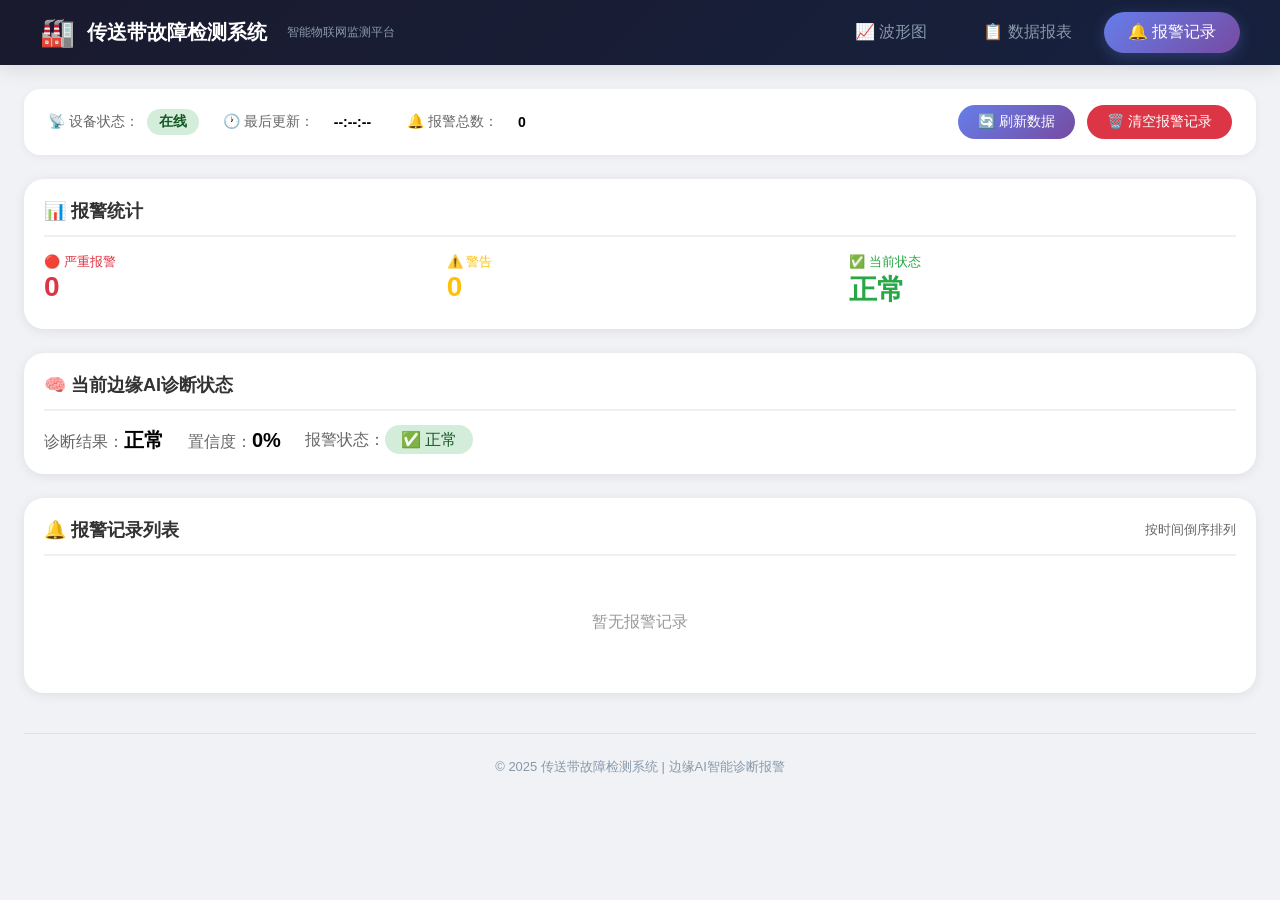
<file: alarm.html>
<!DOCTYPE html>
<html lang="zh-CN">
<head>
    <meta charset="UTF-8">
    <meta name="viewport" content="width=device-width, initial-scale=1.0, user-scalable=no">
    <title>传送带故障检测系统 | 报警记录</title>
    <link rel="stylesheet" href="style.css">
</head>
<body>
    <nav class="navbar">
        <div class="nav-container">
            <div class="logo">
                <span class="logo-icon">🏭</span>
                <span class="logo-text">传送带故障检测系统</span>
                <span class="logo-sub">智能物联网监测平台</span>
            </div>
           <div class="nav-links">
    <a href="index.html" class="nav-link">📈 波形图</a>
    <a href="data.html" class="nav-link">📋 数据报表</a>
    <a href="alarm.html" class="nav-link active">🔔 报警记录</a>
</div>
        </div>
    </nav>

    <div class="main-container">
        <div class="status-bar">
            <div class="status-group">
                <div class="status-item"><span class="status-label">📡 设备状态：</span><span id="deviceStatus" class="status-value online">在线</span></div>
                <div class="status-item"><span class="status-label">🕐 最后更新：</span><span id="lastUpdate" class="status-value">--:--:--</span></div>
                <div class="status-item"><span class="status-label">🔔 报警总数：</span><span id="alarmTotal" class="status-value">0</span></div>
            </div>
            <div class="btn-group">
                <button id="refreshBtn" class="btn btn-primary">🔄 刷新数据</button>
                <button id="clearAlarmBtn" class="btn btn-danger">🗑️ 清空报警记录</button>
            </div>
        </div>



        <!-- 报警统计卡片 -->
        <div class="card" style="margin-bottom: 24px;">
            <div class="card-header"><h3>📊 报警统计</h3></div>
            <div style="display: grid; grid-template-columns: repeat(3, 1fr); gap: 16px;">
                <div><div style="color:#dc3545;font-size:13px;">🔴 严重报警</div><div style="font-size:28px;font-weight:bold;color:#dc3545;" id="highAlarmCount">0</div></div>
                <div><div style="color:#ffc107;font-size:13px;">⚠️ 警告</div><div style="font-size:28px;font-weight:bold;color:#ffc107;" id="mediumAlarmCount">0</div></div>
                <div><div style="color:#28a745;font-size:13px;">✅ 当前状态</div><div style="font-size:28px;font-weight:bold;color:#28a745;" id="normalCount">正常</div></div>
            </div>
        </div>

        <!-- 当前诊断状态 -->
        <div class="card" style="margin-bottom: 24px;">
            <div class="card-header"><h3>🧠 当前边缘AI诊断状态</h3></div>
            <div style="display: flex; align-items: center; gap: 24px; flex-wrap: wrap;">
                <div><span style="color:#666;">诊断结果：</span><span style="font-size:20px;font-weight:bold;" id="currentFaultType">正常</span></div>
                <div><span style="color:#666;">置信度：</span><span style="font-size:20px;font-weight:bold;" id="currentConfidence">0%</span></div>
                <div><span style="color:#666;">报警状态：</span><span id="currentAlarmStatus" style="padding:6px 16px;border-radius:20px;background:#d4edda;color:#155724;">✅ 正常</span></div>
            </div>
        </div>

        <!-- 报警记录列表 -->
        <div class="card">
            <div class="card-header"><h3>🔔 报警记录列表</h3><span style="font-size:13px;color:#666;">按时间倒序排列</span></div>
            <div class="alarm-list" id="alarmList"><div style="padding:40px;text-align:center;color:#999;">暂无报警记录</div></div>
        </div>

        <div class="footer"><p>© 2025 传送带故障检测系统 | 边缘AI智能诊断报警</p></div>
    </div>

    <script src="common.js"></script>
    <script>
        function refreshPageUI() { 
            updateDiagnosisStatus(); 
            displayAlarms(); 
            updateAlarmStats(); 
            document.getElementById('deviceStatus').textContent = '在线'; 
            document.getElementById('deviceStatus').className = 'status-value online'; 
            document.getElementById('lastUpdate').textContent = new Date().toLocaleTimeString(); 
        }
            
            function setCard(id, value, unit) {
                const valEl = document.getElementById(id + 'Value');
                const statusEl = document.getElementById(id + 'Status');
                if (valEl) valEl.textContent = (value !== null && value !== undefined) ? (unit === 'kPa' ? value.toFixed(3) : value.toFixed(4)) : '--';
                if (statusEl) {
                    if (isAlarm && faultType !== '正常') {
                        statusEl.textContent = '⚠️ 报警';
                        statusEl.className = 'sensor-status status-alarm';
                    } else {
                        statusEl.textContent = '✅ 正常';
                        statusEl.className = 'sensor-status status-ok';
                    }
                }
            }
            
            setCard('temp', data.temperature, '°C');
            setCard('x', data.x_axis, 'g');
            setCard('y', data.y_axis, 'g');
            setCard('z', data.z_axis, 'g');
            setCard('pressure', data.ch1_pressure, 'kPa');
            setCard('rmsX', data.rms_x, 'g');
            setCard('rmsY', data.rms_y, 'g');
            setCard('rmsZ', data.rms_z, 'g');
        }

        function updateDiagnosisStatus() {
            const d = window.common.currentDiagnosis || {}, ft = d.fault_type || '正常', cf = d.confidence || 0, alarm = d.alarm || false;
            document.getElementById('currentFaultType').textContent = ft;
            document.getElementById('currentConfidence').textContent = (cf * 100).toFixed(1) + '%';
            const st = document.getElementById('currentAlarmStatus');
            if (alarm && ft !== '正常') { 
                st.style.background = '#f8d7da'; 
                st.style.color = '#721c24'; 
                st.textContent = `🔴 报警 - ${ft}`; 
            } else { 
                st.style.background = '#d4edda'; 
                st.style.color = '#155724'; 
                st.textContent = '✅ 正常'; 
            }
        }

        function displayAlarms() {
            const alarms = window.common.alarmRecords || [], container = document.getElementById('alarmList');
            document.getElementById('alarmTotal').textContent = alarms.length;
            if (!alarms.length) { 
                container.innerHTML = '<div style="padding:40px;text-align:center;color:#999;">暂无报警记录</div>'; 
                return; 
            }
            const sorted = [...alarms].sort((a,b) => new Date(b.timestamp) - new Date(a.timestamp));
            let html = '';
            for (const a of sorted) {
                // 只显示边缘AI报警
                if (a.source !== 'edge_ai') continue;
                
                const time = new Date(a.timestamp).toLocaleString();
                const level = a.severity === 'high' ? 'alarm' : 'warning';
                const cls = level === 'alarm' ? 'critical' : 'warning';
                
                html += `<div class="alarm-item ${cls}">
                    <div class="alarm-time">📅 ${time}</div>
                    <div class="alarm-param">
                        <span style="background:#667eea;color:white;padding:2px 8px;border-radius:12px;font-size:11px;margin-right:8px;">边缘AI</span>
                        ${a.fault_type}
                    </div>
                    <div class="alarm-value">置信度: ${(a.confidence * 100).toFixed(1)}%</div>
                    <div class="alarm-status ${cls === 'critical' ? 'status-alarm' : 'status-warn'}">
                        ${a.severity === 'high' ? '🔴 严重' : '⚠️ 警告'}
                    </div>
                </div>`;
            }
            container.innerHTML = html || '<div style="padding:40px;text-align:center;color:#999;">暂无报警记录</div>';
        }

        function updateAlarmStats() {
            const alarms = window.common.alarmRecords || [];
            let high = 0, medium = 0;
            
            for (const a of alarms) {
                if (a.source !== 'edge_ai') continue;
                if (a.severity === 'high') high++;
                else medium++;
            }
            
            document.getElementById('highAlarmCount').textContent = high;
            document.getElementById('mediumAlarmCount').textContent = medium;
            
            const d = window.common.currentDiagnosis || {};
            const isNormal = d.fault_type === '正常' || !d.alarm;
            document.getElementById('normalCount').textContent = isNormal ? '正常' : '报警中';
            document.getElementById('normalCount').style.color = isNormal ? '#28a745' : '#dc3545';
        }

        document.addEventListener('DOMContentLoaded', async () => {
            if (window.common?.onDataUpdate) window.common.onDataUpdate(() => refreshPageUI());
            await window.common.updateData(); 
            refreshPageUI(); 
            window.common.startAutoRefresh(5000);
            document.getElementById('refreshBtn').addEventListener('click', async () => { 
                await window.common.updateData(); 
                refreshPageUI(); 
            });
            document.getElementById('clearAlarmBtn').addEventListener('click', () => { 
                if (confirm('确定清空所有报警记录？')) { 
                    window.common.clearAlarmRecords(); 
                    refreshPageUI(); 
                } 
            });
        });
    </script>
</body>
</html>
</file>
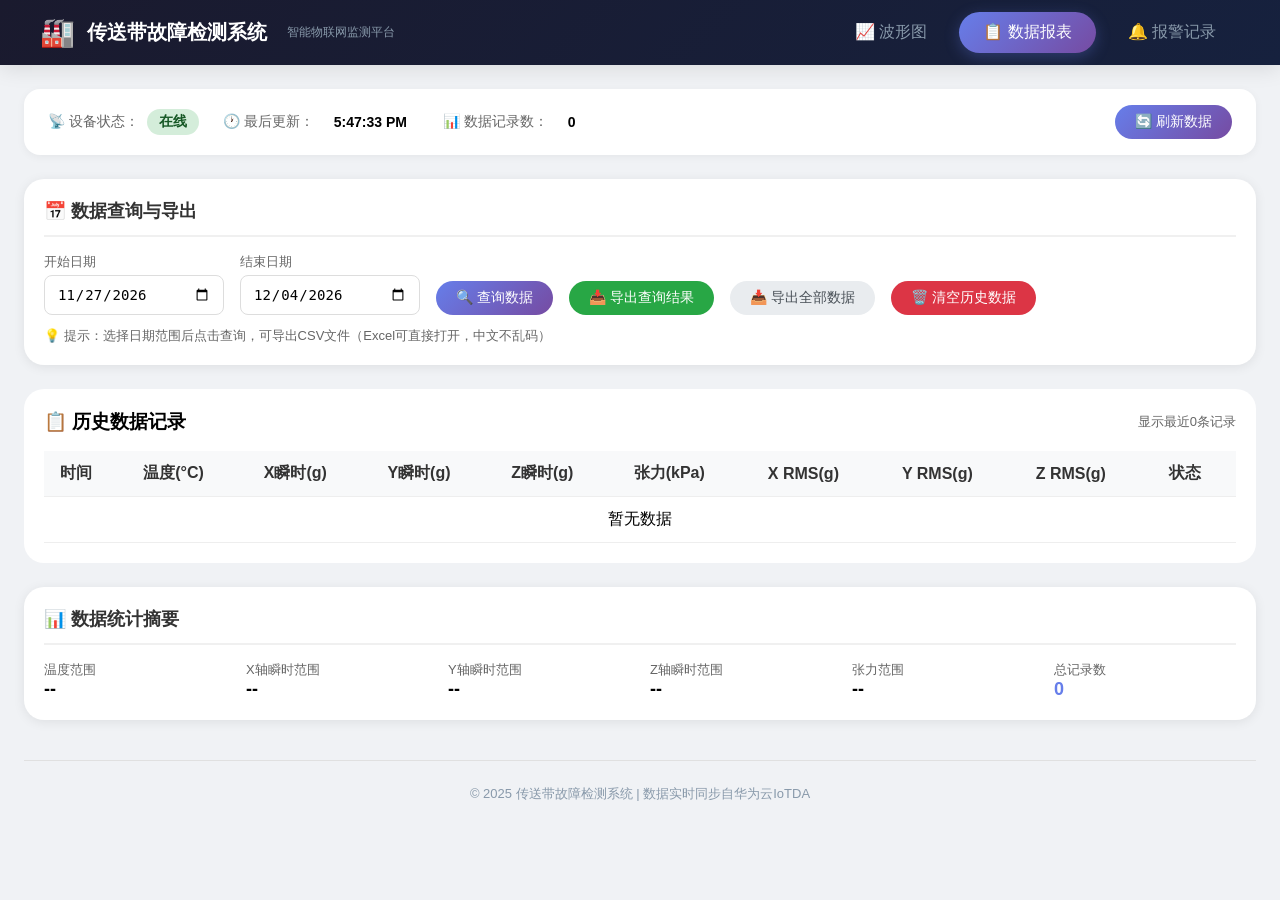
<file: data.html>
<!DOCTYPE html>
<html lang="zh-CN">
<head>
    <meta charset="UTF-8">
    <meta name="viewport" content="width=device-width, initial-scale=1.0, user-scalable=no">
    <title>传送带故障检测系统 | 数据报表</title>
    <link rel="stylesheet" href="style.css">
</head>
<body>
    <nav class="navbar">
        <div class="nav-container">
            <div class="logo">
                <span class="logo-icon">🏭</span>
                <span class="logo-text">传送带故障检测系统</span>
                <span class="logo-sub">智能物联网监测平台</span>
            </div>
           <div class="nav-links">
    <a href="index.html" class="nav-link">📈 波形图</a>
    <a href="data.html" class="nav-link active">📋 数据报表</a>
    <a href="alarm.html" class="nav-link">🔔 报警记录</a>
</div>
        </div>
    </nav>

    <div class="main-container">
        <!-- 状态栏 -->
        <div class="status-bar">
            <div class="status-group">
                <div class="status-item">
                    <span class="status-label">📡 设备状态：</span>
                    <span id="deviceStatus" class="status-value online">在线</span>
                </div>
                <div class="status-item">
                    <span class="status-label">🕐 最后更新：</span>
                    <span id="lastUpdate" class="status-value">--:--:--</span>
                </div>
                <div class="status-item">
                    <span class="status-label">📊 数据记录数：</span>
                    <span id="recordCount" class="status-value">0</span>
                </div>
            </div>
            <div class="btn-group">
                <button id="refreshBtn" class="btn btn-primary">🔄 刷新数据</button>
            </div>
        </div>

        <!-- 查询控制栏 -->
        <div class="card" style="margin-bottom: 24px;">
            <div class="card-header">
                <h3>📅 数据查询与导出</h3>
            </div>
            <div style="display: flex; gap: 16px; flex-wrap: wrap; align-items: flex-end;">
                <div>
                    <div style="font-size: 13px; color: #666; margin-bottom: 4px;">开始日期</div>
                    <input type="date" id="startDate" class="threshold-input" style="width: 180px;">
                </div>
                <div>
                    <div style="font-size: 13px; color: #666; margin-bottom: 4px;">结束日期</div>
                    <input type="date" id="endDate" class="threshold-input" style="width: 180px;">
                </div>
                <div>
                    <button id="queryDataBtn" class="btn btn-primary">🔍 查询数据</button>
                </div>
                <div>
                    <button id="exportDataBtn" class="btn btn-success">📥 导出查询结果</button>
                </div>
                <div>
                    <button id="exportAllBtn" class="btn btn-secondary">📥 导出全部数据</button>
                </div>
                <div>
                    <button id="clearDataBtn" class="btn btn-danger">🗑️ 清空历史数据</button>
                </div>
            </div>
            <div style="margin-top: 12px; font-size: 13px; color: #666;">
                💡 提示：选择日期范围后点击查询，可导出CSV文件（Excel可直接打开，中文不乱码）
            </div>
        </div>

        <!-- 历史数据表格 -->
        <div class="data-table-container">
            <div style="display: flex; justify-content: space-between; align-items: center; margin-bottom: 16px;">
                <h3>📋 历史数据记录</h3>
                <span id="queryResultInfo" style="font-size: 13px; color: #666;">显示最近100条记录</span>
            </div>
            <div style="overflow-x: auto; max-height: 500px; overflow-y: auto;">
                <table class="data-table" id="historyTable">
                    <thead>
                        <tr>
                            <th>时间</th>
                            <th>温度(°C)</th>
                            <th>X瞬时(g)</th>
                            <th>Y瞬时(g)</th>
                            <th>Z瞬时(g)</th>
                            <th>张力(kPa)</th>
                            <th>X RMS(g)</th>
                            <th>Y RMS(g)</th>
                            <th>Z RMS(g)</th>
                            <th>状态</th>
                        </tr>
                    </thead>
                    <tbody id="tableBody">
                        <tr><td colspan="10" style="text-align: center;">暂无数据</td></tr>
                    </tbody>
                </table>
            </div>
        </div>

        <!-- 统计信息 -->
        <div class="card" style="margin-top: 24px;">
            <div class="card-header">
                <h3>📊 数据统计摘要</h3>
            </div>
            <div style="display: grid; grid-template-columns: repeat(auto-fit, minmax(180px, 1fr)); gap: 20px;">
                <div>
                    <div style="color: #666; font-size: 13px;">温度范围</div>
                    <div style="font-size: 18px; font-weight: bold;" id="tempRange">--</div>
                </div>
                <div>
                    <div style="color: #666; font-size: 13px;">X轴瞬时范围</div>
                    <div style="font-size: 18px; font-weight: bold;" id="xRange">--</div>
                </div>
                <div>
                    <div style="color: #666; font-size: 13px;">Y轴瞬时范围</div>
                    <div style="font-size: 18px; font-weight: bold;" id="yRange">--</div>
                </div>
                <div>
                    <div style="color: #666; font-size: 13px;">Z轴瞬时范围</div>
                    <div style="font-size: 18px; font-weight: bold;" id="zRange">--</div>
                </div>
                <div>
                    <div style="color: #666; font-size: 13px;">张力范围</div>
                    <div style="font-size: 18px; font-weight: bold;" id="pressureRange">--</div>
                </div>
                <div>
                    <div style="color: #666; font-size: 13px;">总记录数</div>
                    <div style="font-size: 18px; font-weight: bold; color: #667eea;" id="totalRecords">0</div>
                </div>
            </div>
        </div>

        <div class="footer">
            <p>© 2025 传送带故障检测系统 | 数据实时同步自华为云IoTDA</p>
        </div>
    </div>

    <script src="common.js"></script>
    <script>
        // 当前显示的数据（查询结果）
        let currentDisplayData = [];
        
        // ========== 刷新页面UI ==========
        function refreshPageUI() {
            updateStatistics();
            // 如果没有查询结果，显示最近100条
            if (currentDisplayData.length === 0) {
                const allData = window.common.allHistoryData || [];
                displayData(allData.slice(0, 100));
                document.getElementById('queryResultInfo').textContent = `显示最近${Math.min(100, allData.length)}条记录`;
            }
            document.getElementById('deviceStatus').textContent = '在线';
            document.getElementById('deviceStatus').className = 'status-value online';
            document.getElementById('lastUpdate').textContent = new Date().toLocaleTimeString();
            document.getElementById('recordCount').textContent = (window.common.allHistoryData || []).length;
        }
    
// ========== 显示数据表格 ==========
function displayData(data) {
    const tbody = document.getElementById('tableBody');
    const diagnosis = window.common.currentDiagnosis || {};
    const isAlarm = diagnosis.alarm && diagnosis.fault_type !== '正常';
    
    if (!data || data.length === 0) {
        tbody.innerHTML = '<tr><td colspan="10" style="text-align: center;">暂无数据</td></tr>';
        return;
    }
    
    // 按时间倒序排列
    const sorted = [...data].sort((a, b) => new Date(b.timestamp) - new Date(a.timestamp));
    
    let html = '';
    for (const item of sorted) {
        const statusText = isAlarm ? '⚠️ 报警' : '✅ 正常';
        const rowClass = isAlarm ? 'critical-row' : '';
        
        const timeStr = item.displayTime || new Date(item.timestamp).toLocaleString();
        
        html += `<tr class="${rowClass}">
            <td>${timeStr}</td>
            <td>${item.temperature?.toFixed(2) || '--'}</td>
            <td>${item.x_axis?.toFixed(4) || '--'}</td>
            <td>${item.y_axis?.toFixed(4) || '--'}</td>
            <td>${item.z_axis?.toFixed(4) || '--'}</td>
            <td>${item.ch1_pressure?.toFixed(3) || '--'}</td>
            <td>${item.rms_x?.toFixed(4) || '--'}</td>
            <td>${item.rms_y?.toFixed(4) || '--'}</td>
            <td>${item.rms_z?.toFixed(4) || '--'}</td>
            <td>${statusText}</td>
        </tr>`;
    }
    
    tbody.innerHTML = html;
}
        
        // ========== 更新统计信息 ==========
        function updateStatistics() {
            const history = window.common.allHistoryData || [];
            
            if (history.length === 0) {
                document.getElementById('tempRange').textContent = '--';
                document.getElementById('xRange').textContent = '--';
                document.getElementById('yRange').textContent = '--';
                document.getElementById('zRange').textContent = '--';
                document.getElementById('pressureRange').textContent = '--';
                document.getElementById('totalRecords').textContent = '0';
                return;
            }
            
            // 温度
            const temps = history.filter(d => d.temperature != null).map(d => d.temperature);
            if (temps.length) {
                document.getElementById('tempRange').textContent = `${Math.min(...temps).toFixed(1)} ~ ${Math.max(...temps).toFixed(1)} °C`;
            }
            
            // X轴瞬时
            const xVals = history.filter(d => d.x_axis != null).map(d => d.x_axis);
            if (xVals.length) {
                document.getElementById('xRange').textContent = `${Math.min(...xVals).toFixed(4)} ~ ${Math.max(...xVals).toFixed(4)} g`;
            }
            
            // Y轴瞬时
            const yVals = history.filter(d => d.y_axis != null).map(d => d.y_axis);
            if (yVals.length) {
                document.getElementById('yRange').textContent = `${Math.min(...yVals).toFixed(4)} ~ ${Math.max(...yVals).toFixed(4)} g`;
            }
            
            // Z轴瞬时
            const zVals = history.filter(d => d.z_axis != null).map(d => d.z_axis);
            if (zVals.length) {
                document.getElementById('zRange').textContent = `${Math.min(...zVals).toFixed(4)} ~ ${Math.max(...zVals).toFixed(4)} g`;
            }
            
            // 张力
            const pVals = history.filter(d => d.ch1_pressure != null).map(d => d.ch1_pressure);
            if (pVals.length) {
                document.getElementById('pressureRange').textContent = `${Math.min(...pVals).toFixed(3)} ~ ${Math.max(...pVals).toFixed(3)} kPa`;
            }
            
            document.getElementById('totalRecords').textContent = history.length;
        }
        
        // ========== 查询数据 ==========
        function queryData() {
            const startDate = document.getElementById('startDate').value;
            const endDate = document.getElementById('endDate').value;
            
            if (!startDate || !endDate) {
                alert('请选择开始日期和结束日期');
                return;
            }
            
            // 调用 common.js 的查询函数
            const filtered = window.common.getDataByDateRange(startDate, endDate);
            currentDisplayData = filtered;
            displayData(filtered);
            
            const infoEl = document.getElementById('queryResultInfo');
            infoEl.textContent = `查询结果：${filtered.length} 条记录 (${startDate} 至 ${endDate})`;
            
            console.log(`查询完成，找到 ${filtered.length} 条记录`);
        }
        
        // ========== 导出CSV（横纵分布格式）==========
        function exportToCSV(data, filename) {
            if (!data || data.length === 0) {
                alert('没有数据可导出');
                return;
            }
            
            // 按时间正序排列
            const sorted = [...data].sort((a, b) => new Date(a.timestamp) - new Date(b.timestamp));
            
            // 定义列头（第一行是数据类型）
            const headers = [
                '时间',
                '温度(°C)',
                'X轴瞬时(g)',
                'Y轴瞬时(g)',
                'Z轴瞬时(g)',
                '皮带张力(kPa)',
                'X轴RMS(g)',
                'Y轴RMS(g)',
                'Z轴RMS(g)'
            ];
            
            // 构建数据行（每一行是一个时间点的数据）
            const rows = [];
            for (const item of sorted) {
                const timeStr = item.displayTime || new Date(item.timestamp).toLocaleString();
                rows.push([
                    timeStr,
                    item.temperature?.toFixed(2) || '',
                    item.x_axis?.toFixed(4) || '',
                    item.y_axis?.toFixed(4) || '',
                    item.z_axis?.toFixed(4) || '',
                    item.ch1_pressure?.toFixed(3) || '',
                    item.rms_x?.toFixed(4) || '',
                    item.rms_y?.toFixed(4) || '',
                    item.rms_z?.toFixed(4) || ''
                ]);
            }
            
            // 转换为CSV格式
            const csvRows = [headers.join(',')];
            for (const row of rows) {
                csvRows.push(row.join(','));
            }
            
            const csvContent = csvRows.join('\n');
            
            // 添加UTF-8 BOM头，确保Excel正确识别中文
            const blob = new Blob(['\uFEFF' + csvContent], { type: 'text/csv;charset=utf-8;' });
            const link = document.createElement('a');
            const url = URL.createObjectURL(blob);
            
            link.setAttribute('href', url);
            link.setAttribute('download', filename);
            document.body.appendChild(link);
            link.click();
            document.body.removeChild(link);
            URL.revokeObjectURL(url);
            
            console.log(`导出完成：${filename}，共 ${rows.length} 条记录`);
        }
        
        // ========== 页面初始化 ==========
        document.addEventListener('DOMContentLoaded', async () => {
            console.log('数据报表页面启动...');
            
            // 设置默认日期范围（最近7天）
            const today = new Date();
            const lastWeek = new Date();
            lastWeek.setDate(lastWeek.getDate() - 7);
            
            document.getElementById('startDate').value = lastWeek.toISOString().split('T')[0];
            document.getElementById('endDate').value = today.toISOString().split('T')[0];
            
            // 注册数据更新回调
            if (window.common && window.common.onDataUpdate) {
                window.common.onDataUpdate(() => {
                    refreshPageUI();
                });
            }
            
            // 首次加载数据
            await window.common.updateData();
            refreshPageUI();
            
            // 启动自动刷新（每5秒）
            window.common.startAutoRefresh(5000);
            
            // 刷新按钮
            document.getElementById('refreshBtn').addEventListener('click', async () => {
                await window.common.updateData();
                refreshPageUI();
            });
            
            // 查询按钮
            document.getElementById('queryDataBtn').addEventListener('click', () => {
                queryData();
            });
            
            // 导出查询结果
            document.getElementById('exportDataBtn').addEventListener('click', () => {
                if (currentDisplayData.length === 0) {
                    alert('没有查询结果可导出，请先查询数据');
                    return;
                }
                const startDate = document.getElementById('startDate').value;
                const endDate = document.getElementById('endDate').value;
                exportToCSV(currentDisplayData, `传送带数据_${startDate}_至_${endDate}.csv`);
            });
            
            // 导出全部数据
            document.getElementById('exportAllBtn').addEventListener('click', () => {
                const allData = window.common.allHistoryData || [];
                if (allData.length === 0) {
                    alert('没有数据可导出');
                    return;
                }
                const today = new Date().toISOString().split('T')[0];
                exportToCSV(allData, `传送带数据_全部_${today}.csv`);
            });
            
            // 清空历史数据
            document.getElementById('clearDataBtn').addEventListener('click', () => {
                if (confirm('确定要清空所有历史数据吗？此操作不可恢复。')) {
                    window.common.allHistoryData = [];
                    window.common.saveHistoryData();
                    currentDisplayData = [];
                    displayData([]);
                    updateStatistics();
                    document.getElementById('queryResultInfo').textContent = '显示最近100条记录';
                    document.getElementById('recordCount').textContent = '0';
                    alert('历史数据已清空');
                }
            });
        });
    </script>
</body>
</html>
</file>
<file: style.css>
/* ========== 全局样式 ========== */
* {
    margin: 0;
    padding: 0;
    box-sizing: border-box;
}

body {
    font-family: 'Inter', -apple-system, BlinkMacSystemFont, 'Segoe UI', Roboto, sans-serif;
    background: #f0f2f5;
    min-height: 100vh;
}

/* ========== 导航栏 ========== */
.navbar {
    background: linear-gradient(135deg, #1a1a2e 0%, #16213e 100%);
    padding: 0 40px;
    box-shadow: 0 4px 20px rgba(0,0,0,0.1);
    position: sticky;
    top: 0;
    z-index: 100;
}

.nav-container {
    max-width: 1400px;
    margin: 0 auto;
    display: flex;
    justify-content: space-between;
    align-items: center;
}

.logo {
    display: flex;
    align-items: center;
    gap: 12px;
    padding: 16px 0;
}

.logo-icon {
    font-size: 28px;
}

.logo-text {
    color: white;
    font-size: 20px;
    font-weight: 600;
}

.logo-sub {
    font-size: 12px;
    color: #8899aa;
    margin-left: 8px;
}

.nav-links {
    display: flex;
    gap: 8px;
    flex-wrap: wrap;
}

.nav-link {
    padding: 10px 24px;
    color: #8899aa;
    text-decoration: none;
    border-radius: 30px;
    font-weight: 500;
    transition: all 0.3s;
}

.nav-link:hover {
    background: rgba(255,255,255,0.1);
    color: white;
}

.nav-link.active {
    background: linear-gradient(135deg, #667eea, #764ba2);
    color: white;
    box-shadow: 0 4px 15px rgba(102,126,234,0.3);
}

/* ========== 主容器 ========== */
.main-container {
    max-width: 1400px;
    margin: 0 auto;
    padding: 24px;
}

/* ========== 状态栏 ========== */
.status-bar {
    background: white;
    border-radius: 16px;
    padding: 16px 24px;
    margin-bottom: 24px;
    display: flex;
    justify-content: space-between;
    align-items: center;
    flex-wrap: wrap;
    gap: 16px;
    box-shadow: 0 2px 8px rgba(0,0,0,0.05);
}

.status-group {
    display: flex;
    gap: 24px;
    flex-wrap: wrap;
}

.status-item {
    display: flex;
    align-items: center;
    gap: 8px;
}

.status-label {
    color: #666;
    font-size: 14px;
}

.status-value {
    font-weight: 600;
    padding: 4px 12px;
    border-radius: 20px;
    font-size: 14px;
}

.status-value.online {
    background: #d4edda;
    color: #155724;
}

.status-value.offline {
    background: #f8d7da;
    color: #721c24;
}

.status-value.warning {
    background: #fff3cd;
    color: #856404;
}

.status-value.alarm {
    background: #f8d7da;
    color: #721c24;
}

.btn-group {
    display: flex;
    gap: 12px;
    flex-wrap: wrap;
}

.btn {
    padding: 8px 20px;
    border: none;
    border-radius: 30px;
    cursor: pointer;
    font-size: 14px;
    font-weight: 500;
    transition: all 0.3s;
    display: inline-flex;
    align-items: center;
    gap: 8px;
}

.btn-primary {
    background: linear-gradient(135deg, #667eea, #764ba2);
    color: white;
}

.btn-primary:hover {
    transform: translateY(-2px);
    box-shadow: 0 6px 20px rgba(102,126,234,0.4);
}

.btn-secondary {
    background: #e9ecef;
    color: #495057;
}

.btn-secondary:hover {
    background: #dee2e6;
}

.btn-danger {
    background: #dc3545;
    color: white;
}

.btn-success {
    background: #28a745;
    color: white;
}

/* ========== 卡片样式 ========== */
.card {
    background: white;
    border-radius: 20px;
    padding: 20px;
    box-shadow: 0 2px 12px rgba(0,0,0,0.08);
    transition: all 0.3s;
}

.card:hover {
    transform: translateY(-2px);
    box-shadow: 0 8px 25px rgba(0,0,0,0.1);
}

.card-header {
    display: flex;
    justify-content: space-between;
    align-items: center;
    margin-bottom: 16px;
    padding-bottom: 12px;
    border-bottom: 2px solid #f0f0f0;
}

.card-header h3 {
    font-size: 18px;
    color: #333;
}

/* ========== 传感器卡片 ========== */
.sensor-grid {
    display: grid;
    grid-template-columns: repeat(auto-fit, minmax(160px, 1fr));
    gap: 16px;
    margin-bottom: 24px;
}

.sensor-card {
    background: white;
    border-radius: 16px;
    padding: 16px;
    text-align: center;
    transition: all 0.3s;
    box-shadow: 0 2px 8px rgba(0,0,0,0.05);
}

.sensor-card:hover {
    transform: translateY(-2px);
    box-shadow: 0 6px 16px rgba(0,0,0,0.1);
}

.sensor-card h4 {
    font-size: 13px;
    color: #666;
    margin-bottom: 8px;
}

.sensor-value {
    font-size: 24px;
    font-weight: bold;
    color: #333;
}

.sensor-unit {
    font-size: 12px;
    color: #999;
    margin-left: 4px;
}

.sensor-status {
    font-size: 11px;
    margin-top: 8px;
    padding: 4px 8px;
    border-radius: 20px;
    display: inline-block;
}

.status-ok {
    background: #d4edda;
    color: #155724;
}

.status-warn {
    background: #fff3cd;
    color: #856404;
}

.status-alarm {
    background: #f8d7da;
    color: #721c24;
}

/* ========== 图表控制栏 ========== */
.chart-controls {
    display: flex;
    justify-content: space-between;
    align-items: center;
    margin-bottom: 20px;
    flex-wrap: wrap;
    gap: 16px;
}

.chart-type-selector {
    display: flex;
    gap: 12px;
}

.chart-type-btn {
    padding: 8px 24px;
    border: 2px solid #667eea;
    background: white;
    color: #667eea;
    border-radius: 30px;
    cursor: pointer;
    font-weight: 500;
    transition: all 0.3s;
}

.chart-type-btn.active {
    background: #667eea;
    color: white;
}

.time-query {
    display: flex;
    gap: 12px;
    align-items: center;
    flex-wrap: wrap;
}

.time-query input {
    padding: 8px 12px;
    border: 1px solid #ddd;
    border-radius: 8px;
    font-size: 14px;
}

.param-selector {
    display: flex;
    gap: 12px;
    flex-wrap: wrap;
    margin-top: 16px;
}

.param-btn {
    padding: 8px 20px;
    border: 2px solid #667eea;
    background: white;
    color: #667eea;
    border-radius: 30px;
    cursor: pointer;
    font-weight: 500;
    transition: all 0.3s;
}

.param-btn.active {
    background: #667eea;
    color: white;
}

.chart-container {
    width: 100%;
    height: 400px;
}

/* ========== 数据表格 ========== */
.data-table-container {
    background: white;
    border-radius: 20px;
    padding: 20px;
    overflow-x: auto;
}

.data-table {
    width: 100%;
    border-collapse: collapse;
}

.data-table th,
.data-table td {
    padding: 12px 16px;
    text-align: left;
    border-bottom: 1px solid #eee;
}

.data-table th {
    background: #f8f9fa;
    font-weight: 600;
    color: #333;
    position: sticky;
    top: 0;
}

.data-table tr:hover {
    background: #f8f9fa;
}

.data-table .alarm-row {
    background: #fff3cd;
}

.data-table .critical-row {
    background: #f8d7da;
}

/* ========== 阈值设置面板 ========== */
.threshold-panel {
    display: grid;
    grid-template-columns: repeat(auto-fit, minmax(320px, 1fr));
    gap: 24px;
    margin-bottom: 24px;
}

.threshold-card {
    background: white;
    border-radius: 20px;
    padding: 20px;
}

.threshold-item {
    margin-bottom: 20px;
}

.threshold-label {
    display: flex;
    justify-content: space-between;
    margin-bottom: 8px;
    font-weight: 500;
}

.threshold-input-group {
    display: flex;
    gap: 12px;
    align-items: center;
}

.threshold-input {
    flex: 1;
    padding: 10px 12px;
    border: 1px solid #ddd;
    border-radius: 8px;
    font-size: 14px;
}

.threshold-unit {
    color: #666;
    font-size: 13px;
    width: 40px;
}

.threshold-indicator {
    display: inline-block;
    width: 12px;
    height: 12px;
    border-radius: 50%;
    margin-left: 8px;
}

.threshold-normal { background: #28a745; box-shadow: 0 0 5px #28a745; }
.threshold-warning { background: #ffc107; box-shadow: 0 0 5px #ffc107; }
.threshold-alarm { background: #dc3545; box-shadow: 0 0 5px #dc3545; }

/* ========== 报警记录 ========== */
.alarm-list {
    background: white;
    border-radius: 20px;
    overflow: hidden;
}

.alarm-item {
    padding: 16px 20px;
    border-bottom: 1px solid #eee;
    display: flex;
    justify-content: space-between;
    align-items: center;
    flex-wrap: wrap;
    gap: 12px;
}

.alarm-item.critical {
    background: #f8d7da;
    border-left: 4px solid #dc3545;
}

.alarm-item.warning {
    background: #fff3cd;
    border-left: 4px solid #ffc107;
}

.alarm-time {
    font-size: 14px;
    color: #666;
    min-width: 150px;
}

.alarm-param {
    font-weight: 600;
    min-width: 120px;
}

.alarm-value {
    font-family: monospace;
    min-width: 100px;
}

.alarm-threshold {
    color: #dc3545;
    min-width: 100px;
}

.alarm-status {
    padding: 4px 12px;
    border-radius: 20px;
    font-size: 12px;
    font-weight: 500;
}

/* ========== AI对话界面 ========== */
.ai-container {
    display: flex;
    gap: 24px;
    flex-wrap: wrap;
}

.ai-chat {
    flex: 2;
    min-width: 300px;
    background: white;
    border-radius: 20px;
    overflow: hidden;
    display: flex;
    flex-direction: column;
    height: 600px;
}

.ai-messages {
    flex: 1;
    overflow-y: auto;
    padding: 20px;
    background: #f8f9fa;
}

.message {
    margin-bottom: 20px;
    display: flex;
    gap: 12px;
}

.message-avatar {
    width: 36px;
    height: 36px;
    border-radius: 50%;
    display: flex;
    align-items: center;
    justify-content: center;
    font-size: 18px;
}

.message-user .message-avatar {
    background: #667eea;
}

.message-assistant .message-avatar {
    background: #28a745;
}

.message-content {
    flex: 1;
    padding: 12px 16px;
    border-radius: 16px;
    line-height: 1.5;
}

.message-user .message-content {
    background: #667eea;
    color: white;
}

.message-assistant .message-content {
    background: white;
    color: #333;
    border: 1px solid #e0e0e0;
}

.ai-input-area {
    padding: 16px;
    background: white;
    border-top: 1px solid #eee;
    display: flex;
    gap: 12px;
}

.ai-input-area input {
    flex: 1;
    padding: 12px 16px;
    border: 1px solid #ddd;
    border-radius: 30px;
    font-size: 14px;
    outline: none;
}

.ai-input-area input:focus {
    border-color: #667eea;
}

.ai-sidebar {
    flex: 1;
    min-width: 280px;
}

.quick-question {
    display: block;
    width: 100%;
    padding: 12px;
    margin-bottom: 8px;
    background: #f8f9fa;
    border: 1px solid #e0e0e0;
    border-radius: 12px;
    text-align: left;
    cursor: pointer;
    transition: all 0.2s;
}

.quick-question:hover {
    background: #667eea;
    color: white;
    border-color: #667eea;
}

/* ========== 页脚 ========== */
.footer {
    text-align: center;
    padding: 24px;
    color: #8899aa;
    font-size: 13px;
    border-top: 1px solid #e0e0e0;
    margin-top: 40px;
}

/* ========== 响应式 ========== */
@media (max-width: 1000px) {
    .navbar {
        padding: 0 16px;
    }
    
    .nav-link {
        padding: 8px 16px;
        font-size: 13px;
    }
    
    .chart-controls {
        flex-direction: column;
        align-items: stretch;
    }
}

/* ========== 加载动画 ========== */
.loading {
    display: inline-block;
    width: 20px;
    height: 20px;
    border: 2px solid #f3f3f3;
    border-top: 2px solid #667eea;
    border-radius: 50%;
    animation: spin 1s linear infinite;
}

@keyframes spin {
    0% { transform: rotate(0deg); }
    100% { transform: rotate(360deg); }
}
</file>
